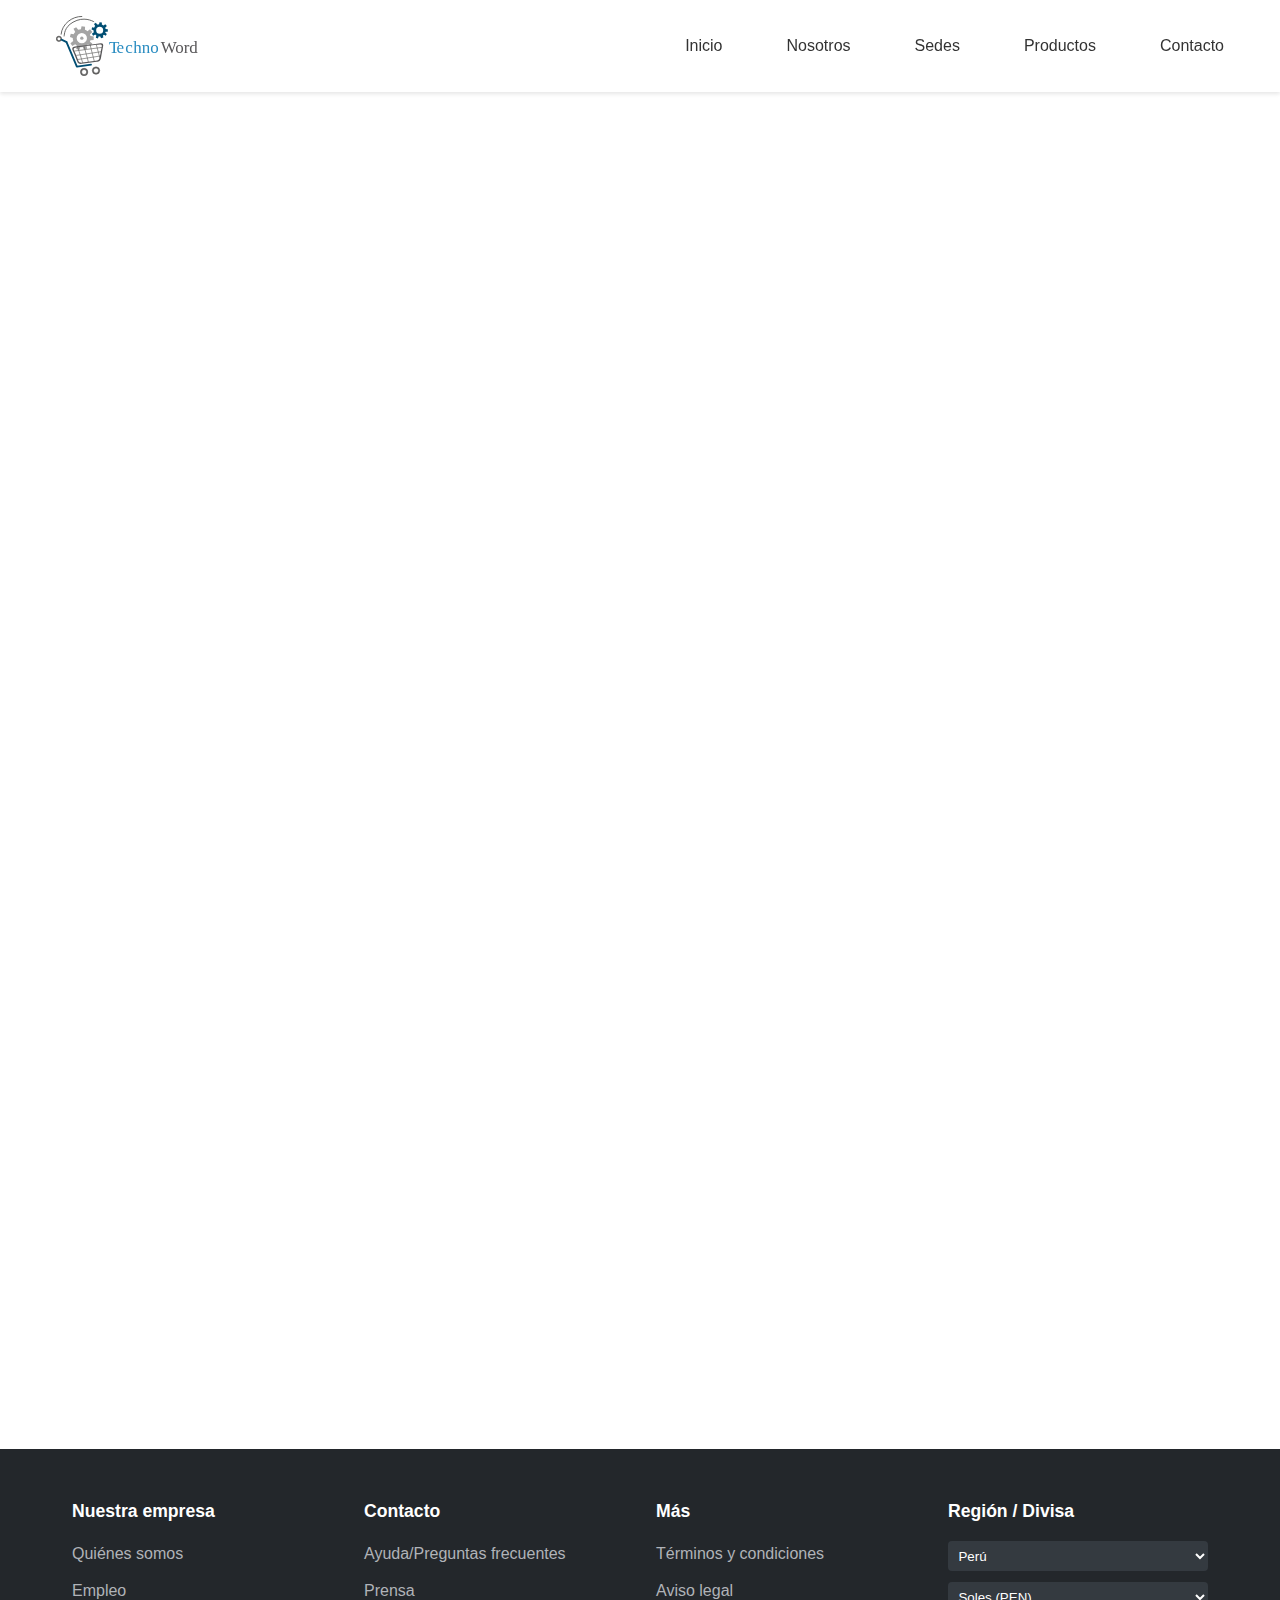
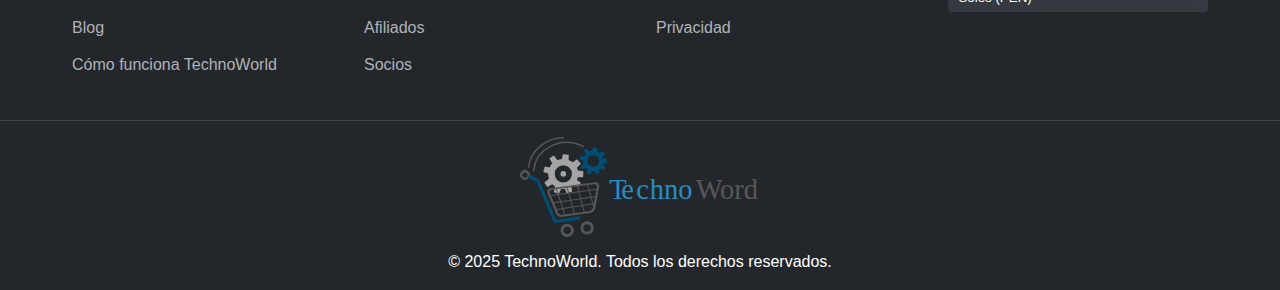
<file: index.html>
<!DOCTYPE html>
<html lang="es">
<head>
    <meta charset="UTF-8">
    <meta name="viewport" content="width=device-width, initial-scale=1.0">
    <title>TechnoWorld - Tu mejor opción en tecnología</title>
    <link rel="stylesheet" href="css/styles.css">
    <link rel="stylesheet" href="https://cdnjs.cloudflare.com/ajax/libs/font-awesome/6.0.0/css/all.min.css">
</head>
<body>
    <header class="header">
        <nav class="nav-container">
            <div class="logo">
                <img src="images/logo.svg" alt="TechnoWorld Logo">
            </div>
            <div class="nav-menu">
                <a href="index.html">Inicio</a>
                <a href="nosotros.html">Nosotros</a>
                <a href="sedes.html">Sedes</a>
                <a href="productos.html">Productos</a>
                <a href="contacto.html">Contacto</a>
            </div>
        </nav>
    </header>

    <main class="main-container">
        <section class="section">
            <div class="carousel anim-fadein">
                <img src="images/carousel1.jpg" alt="Productos tecnológicos">
            </div>
            
            <h1 class="section-title anim-fadein-delay">TechnoWorld – Tu mejor opción en tecnología y accesorios informáticos</h1>
            
            <p class="anim-fadein-delay2" style="text-align: center; max-width: 800px; margin: 0 auto;">
                En TechnoWorld nos especializamos en ofrecer los mejores productos informáticos del mercado, 
                brindando calidad, garantía y los precios más competitivos para empresas y hogares.
            </p>
        </section>

        <section class="section">
            <h2 class="section-title anim-fadein">Productos Destacados</h2>
            <div class="products-grid">
                <div class="product-card anim-zoomIn">
                    <div class="discount-badge">-20%</div>
                    <div class="product-img-hover">
                        <img src="images/laptop.jpg" alt="Laptop" class="img-normal">
                        <img src="images/laptop-hover.jpg" alt="Laptop Hover" class="img-hover">
                    </div>
                    <div class="product-info">
                        <h3 class="product-title">Laptop Pro X1</h3>
                        <p>Potente laptop para profesionales</p>
                        <p class="product-price"><span class="old-price">S/. 3,999.00</span> <span class="final-price">S/. 3,199.20</span></p>
                    </div>
                </div>
                <div class="product-card anim-zoomIn anim-delay-1">
                    <div class="product-img-hover">
                        <img src="images/mouse.jpg" alt="Mouse" class="img-normal">
                        <img src="images/mouse-hover.jpg" alt="Mouse Hover" class="img-hover">
                    </div>
                    <div class="product-info">
                        <h3 class="product-title">Mouse Gaming RGB</h3>
                        <p>Mouse gaming de alta precisión</p>
                        <p class="product-price"><span class="final-price">S/. 199.00</span></p>
                    </div>
                </div>
                <div class="product-card anim-zoomIn anim-delay-2">
                    <div class="discount-badge">-10%</div>
                    <div class="product-img-hover">
                        <img src="images/keyboard.jpg" alt="Teclado" class="img-normal">
                        <img src="images/keyboard-hover.jpg" alt="Teclado Hover" class="img-hover">
                    </div>
                    <div class="product-info">
                        <h3 class="product-title">Teclado Mecánico</h3>
                        <p>Teclado mecánico RGB</p>
                        <p class="product-price"><span class="old-price">S/. 299.00</span> <span class="final-price">S/. 269.10</span></p>
                    </div>
                </div>
            </div>
        </section>
    </main>

    <footer class="footer-tw">
        <div class="footer-container">
            <div class="footer-col">
                <h4>Nuestra empresa</h4>
                <ul>
                    <li><a href="nosotros.html">Quiénes somos</a></li>
                    <li><a href="#">Empleo</a></li>
                    <li><a href="#">Blog</a></li>
                    <li><a href="#">Cómo funciona TechnoWorld</a></li>
                </ul>
            </div>
            <div class="footer-col">
                <h4>Contacto</h4>
                <ul>
                    <li><a href="contacto.html">Ayuda/Preguntas frecuentes</a></li>
                    <li><a href="#">Prensa</a></li>
                    <li><a href="#">Afiliados</a></li>
                    <li><a href="#">Socios</a></li>
                </ul>
            </div>
            <div class="footer-col">
                <h4>Más</h4>
                <ul>
                    <li><a href="#">Términos y condiciones</a></li>
                    <li><a href="#">Aviso legal</a></li>
                    <li><a href="#">Privacidad</a></li>
                </ul>
            </div>
            <div class="footer-col region">
                <h4>Región / Divisa</h4>
                <select>
                    <option>Perú</option>
                    <option>Chile</option>
                    <option>Argentina</option>
                </select>
                <select>
                    <option>Soles (PEN)</option>
                    <option>Dólar (USD)</option>
                    <option>Euro (EUR)</option>
                </select>
            </div>
        </div>
        <div class="footer-bottom">
            <div class="footer-social">
                <a href="#"><img src="images/logo.svg" alt="TechnoWorld" style="height:100px;vertical-align:middle;"></a>
            </div>
            <p>© 2025 TechnoWorld. Todos los derechos reservados.</p>
        </div>
    </footer>
</body>
</html>
</file>
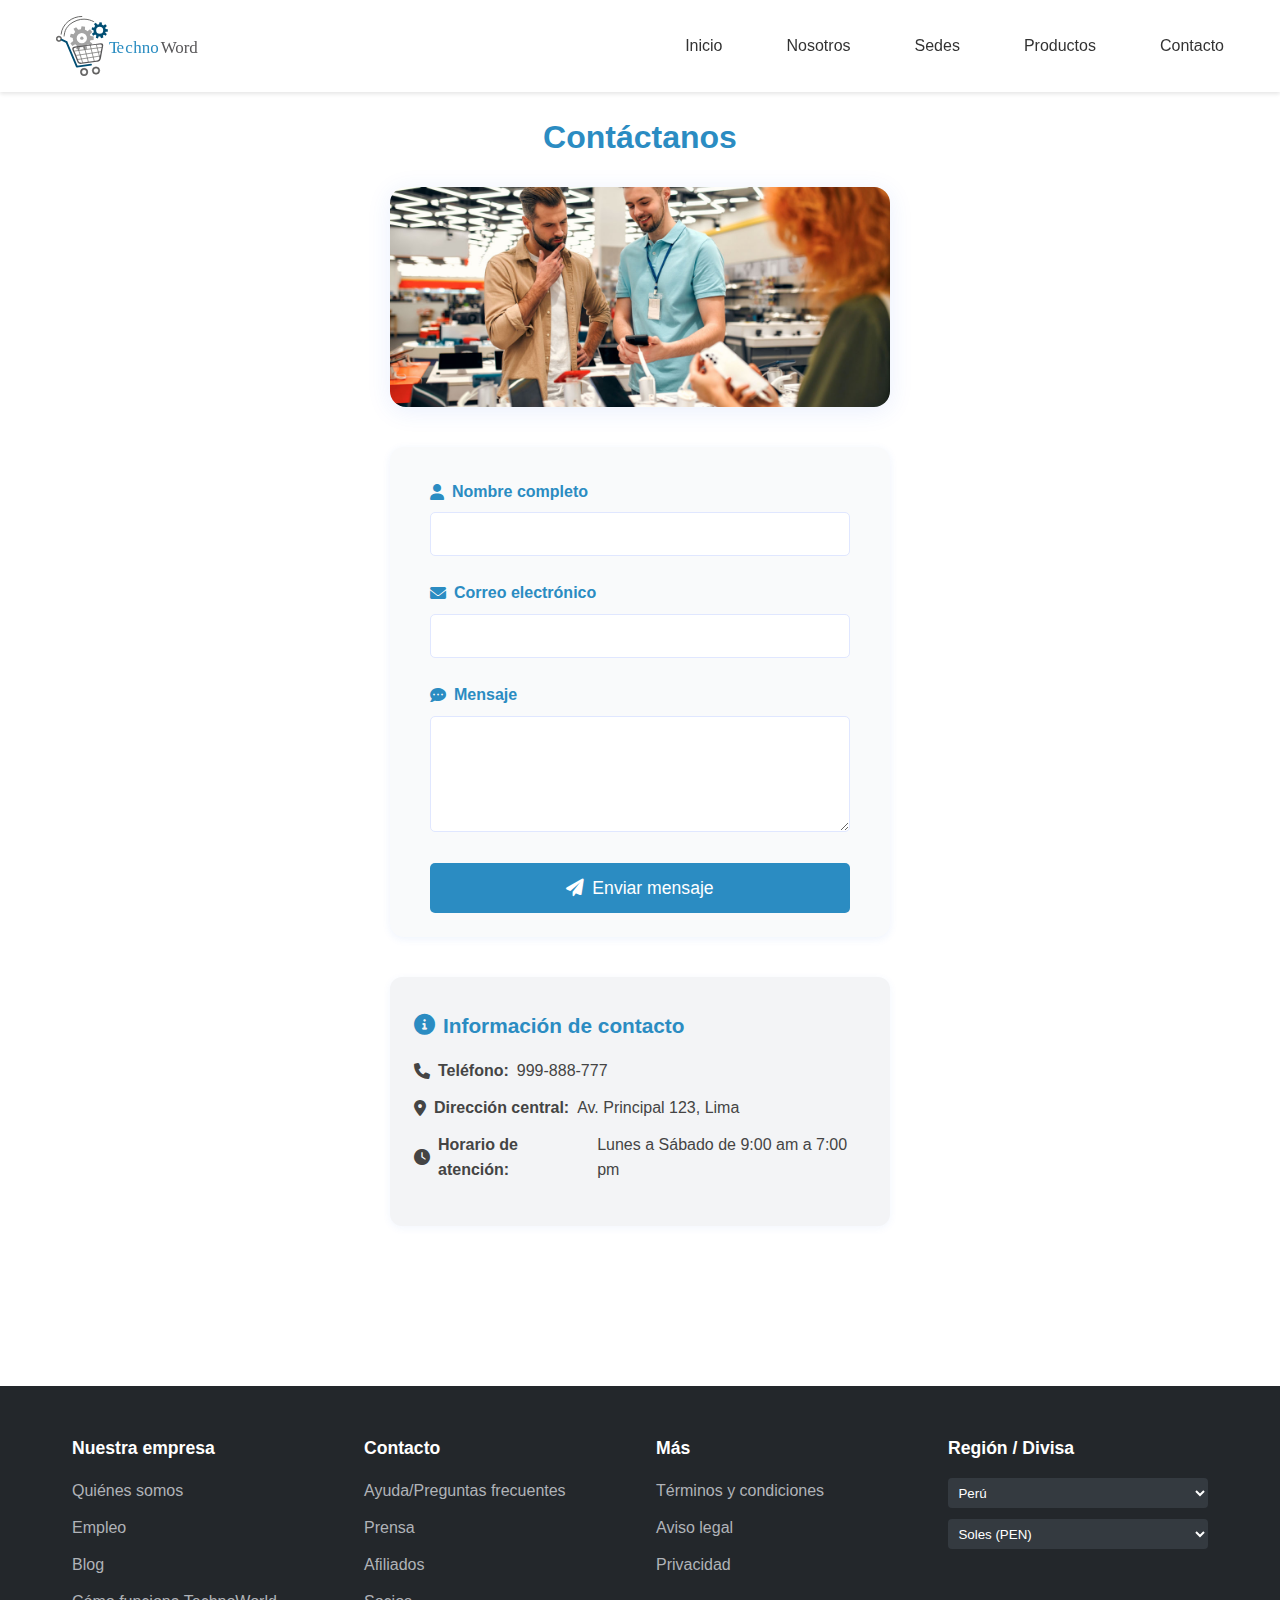
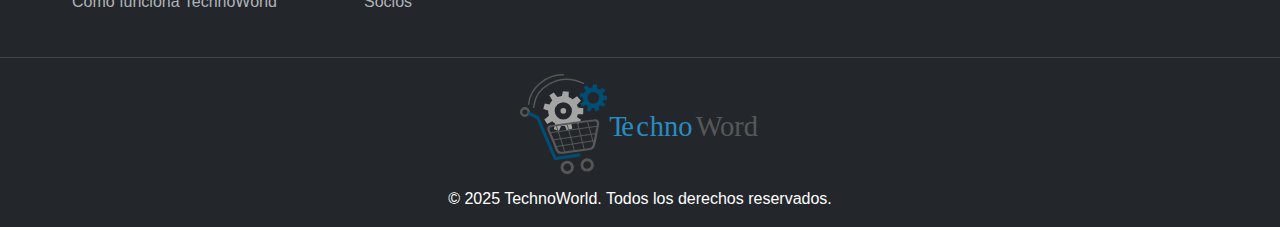
<file: contacto.html>
<!DOCTYPE html>
<html lang="es">
<head>
    <meta charset="UTF-8">
    <meta name="viewport" content="width=device-width, initial-scale=1.0">
    <title>Contacto - TechnoWorld</title>
    <link rel="stylesheet" href="css/styles.css">
    <link rel="stylesheet" href="https://cdnjs.cloudflare.com/ajax/libs/font-awesome/6.0.0/css/all.min.css">
</head>
<body>
    <header class="header">
        <nav class="nav-container">
            <div class="logo">
                <img src="images/logo.svg" alt="TechnoWorld Logo">
            </div>
            <div class="nav-menu">
                <a href="index.html">Inicio</a>
                <a href="nosotros.html">Nosotros</a>
                <a href="sedes.html">Sedes</a>
                <a href="productos.html">Productos</a>
                <a href="contacto.html">Contacto</a>
            </div>
        </nav>
    </header>

    <main class="main-container">
        <section class="section">
            <h1 class="section-title">Contáctanos</h1>
            <div class="contact-img-wrap">
                <img src="images/contact.jpg" alt="Atención al cliente">
            </div>
            <div class="contact-form mejorada">
                <form action="#" method="POST">
                    <div class="form-group">
                        <label for="nombre"><i class="fas fa-user"></i> Nombre completo</label>
                        <input type="text" id="nombre" name="nombre" required>
                    </div>
                    <div class="form-group">
                        <label for="email"><i class="fas fa-envelope"></i> Correo electrónico</label>
                        <input type="email" id="email" name="email" required>
                    </div>
                    <div class="form-group">
                        <label for="mensaje"><i class="fas fa-comment-dots"></i> Mensaje</label>
                        <textarea id="mensaje" name="mensaje" rows="5" required></textarea>
                    </div>
                    <button type="submit" class="btn"><i class="fas fa-paper-plane"></i> Enviar mensaje</button>
                </form>
            </div>
            <div class="contact-info-box">
                <h2><i class="fas fa-info-circle"></i> Información de contacto</h2>
                <p><i class="fas fa-phone"></i> <strong>Teléfono:</strong> 999-888-777</p>
                <p><i class="fas fa-map-marker-alt"></i> <strong>Dirección central:</strong> Av. Principal 123, Lima</p>
                <p><i class="fas fa-clock"></i> <strong>Horario de atención:</strong> Lunes a Sábado de 9:00 am a 7:00 pm</p>
            </div>
        </section>
    </main>

    <footer class="footer-tw">
        <div class="footer-container">
            <div class="footer-col">
                <h4>Nuestra empresa</h4>
                <ul>
                    <li><a href="nosotros.html">Quiénes somos</a></li>
                    <li><a href="#">Empleo</a></li>
                    <li><a href="#">Blog</a></li>
                    <li><a href="#">Cómo funciona TechnoWorld</a></li>
                </ul>
            </div>
            <div class="footer-col">
                <h4>Contacto</h4>
                <ul>
                    <li><a href="contacto.html">Ayuda/Preguntas frecuentes</a></li>
                    <li><a href="#">Prensa</a></li>
                    <li><a href="#">Afiliados</a></li>
                    <li><a href="#">Socios</a></li>
                </ul>
            </div>
            <div class="footer-col">
                <h4>Más</h4>
                <ul>
                    <li><a href="#">Términos y condiciones</a></li>
                    <li><a href="#">Aviso legal</a></li>
                    <li><a href="#">Privacidad</a></li>
                </ul>
            </div>
            <div class="footer-col region">
                <h4>Región / Divisa</h4>
                <select>
                    <option>Perú</option>
                    <option>Chile</option>
                    <option>Argentina</option>
                </select>
                <select>
                    <option>Soles (PEN)</option>
                    <option>Dólar (USD)</option>
                    <option>Euro (EUR)</option>
                </select>
            </div>
        </div>
        <div class="footer-bottom">
            <div class="footer-social">
                <a href="#"><img src="images/logo.svg" alt="TechnoWorld" style="height:100px;vertical-align:middle;"></a>
            </div>
            <p>© 2025 TechnoWorld. Todos los derechos reservados.</p>
        </div>
    </footer>
</body>
</html>
</file>
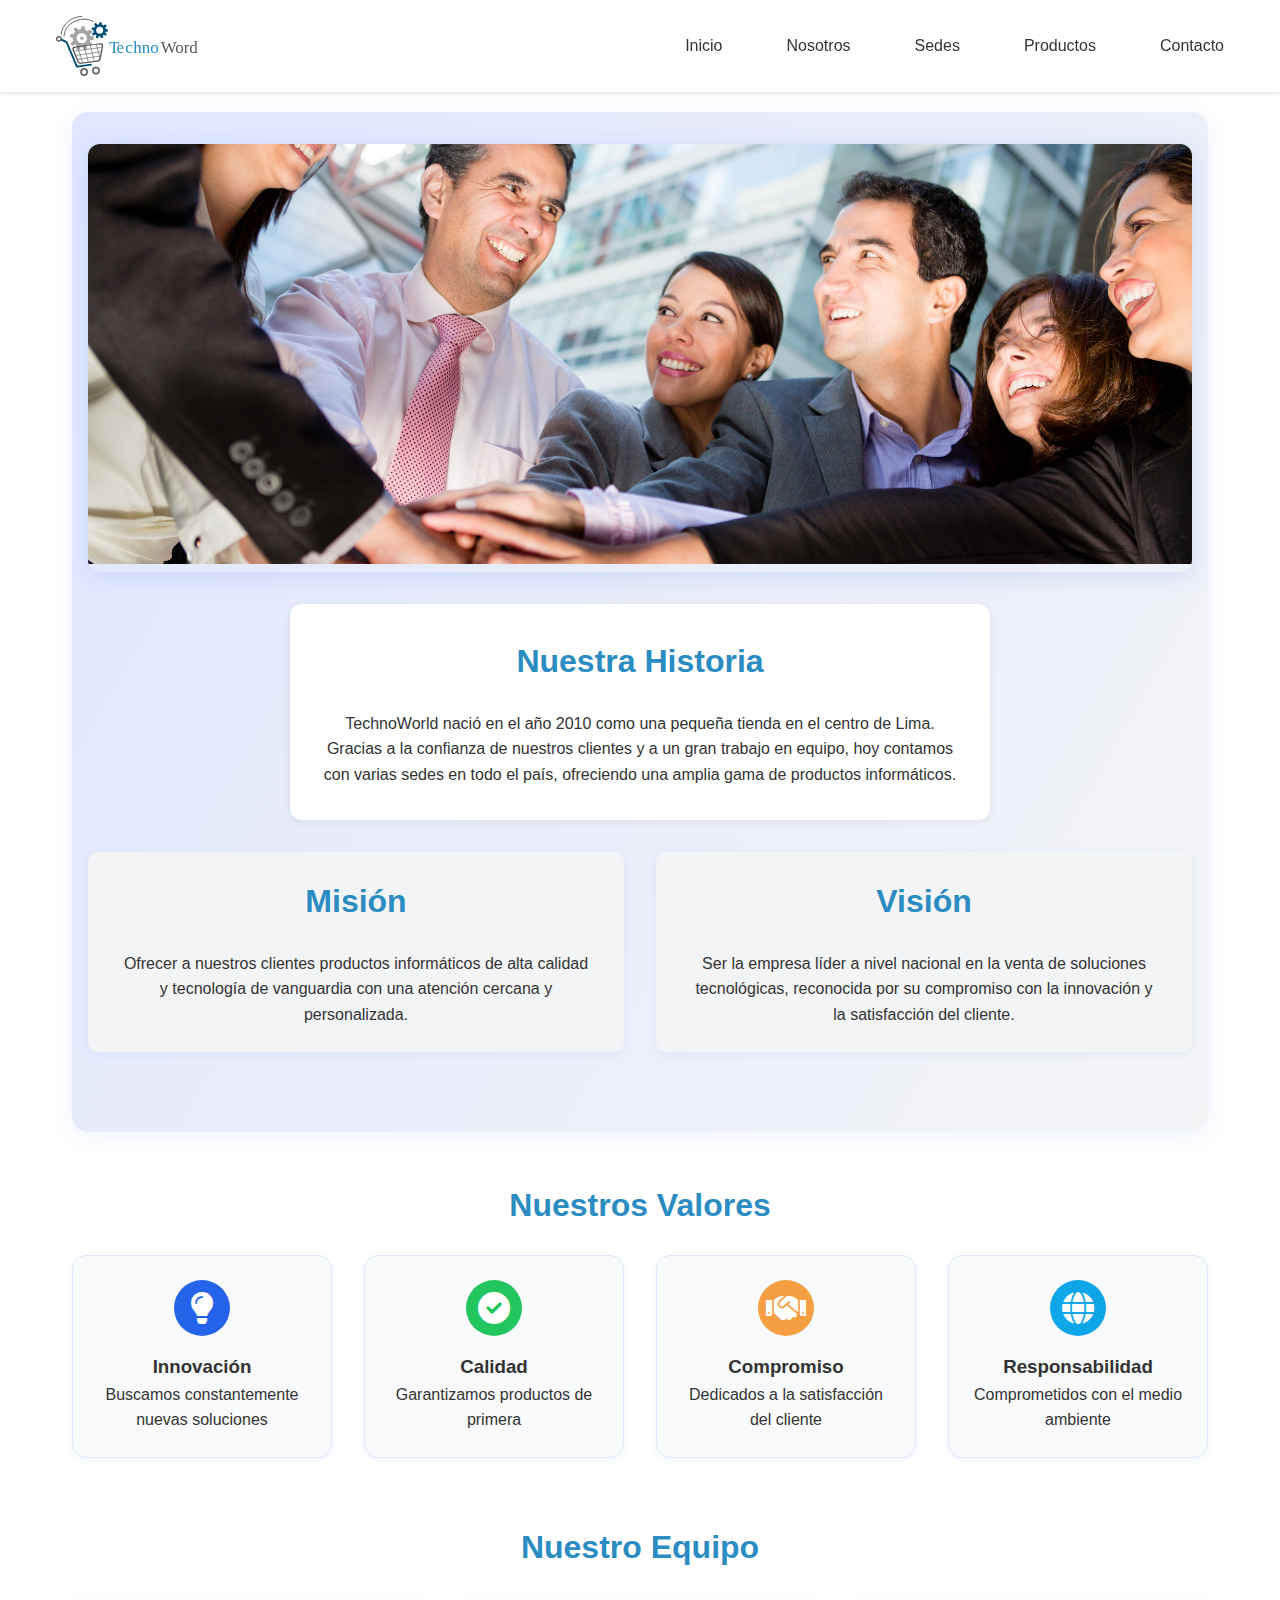
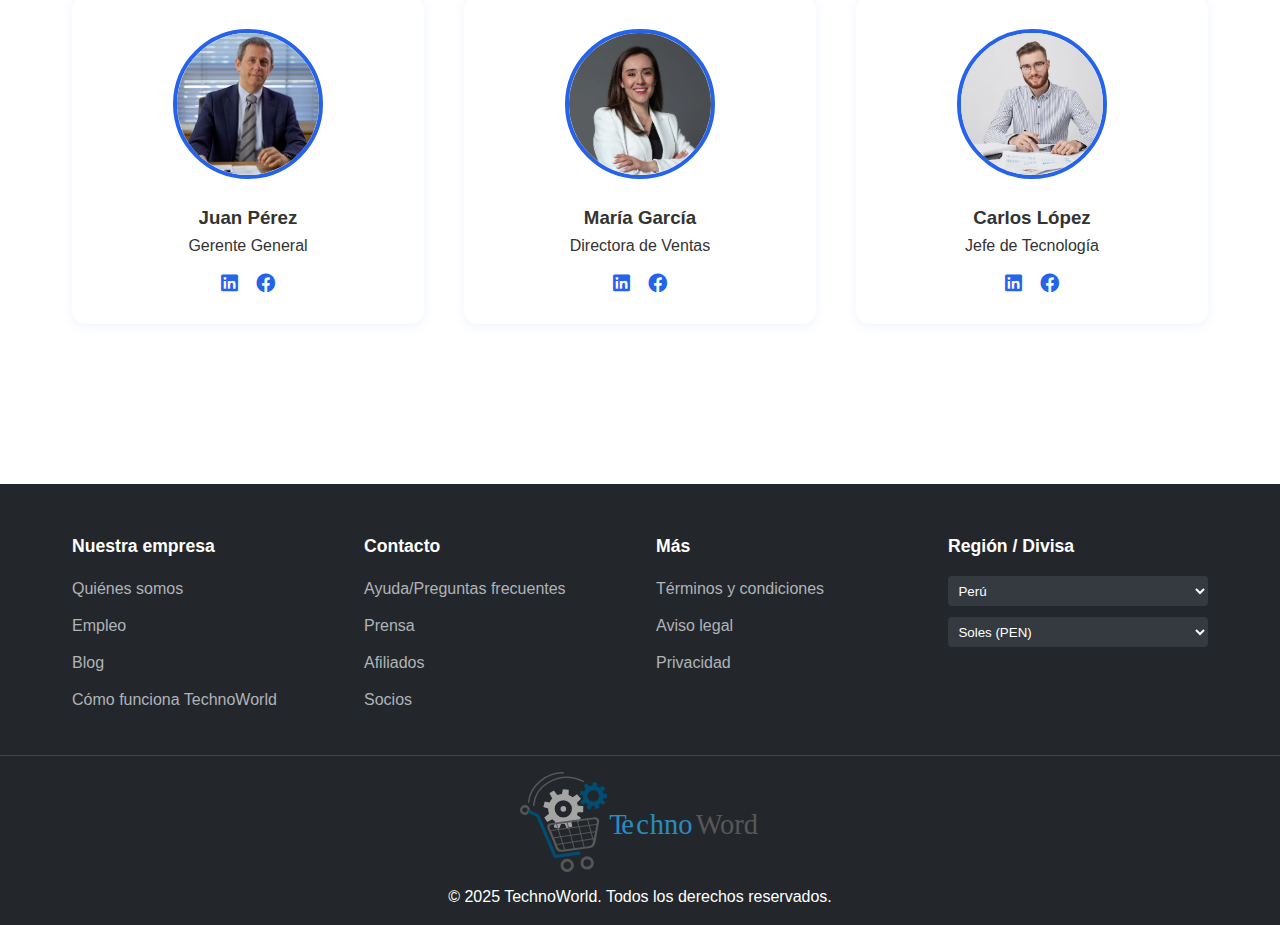
<file: nosotros.html>
<!DOCTYPE html>
<html lang="es">
<head>
    <meta charset="UTF-8">
    <meta name="viewport" content="width=device-width, initial-scale=1.0">
    <title>Nosotros - TechnoWorld</title>
    <link rel="stylesheet" href="css/styles.css">
    <link rel="stylesheet" href="https://cdnjs.cloudflare.com/ajax/libs/font-awesome/6.0.0/css/all.min.css">
</head>
<body>
    <header class="header">
        <nav class="nav-container">
            <div class="logo">
                <img src="images/logo.svg" alt="TechnoWorld Logo">
            </div>
            <div class="nav-menu">
                <a href="index.html">Inicio</a>
                <a href="nosotros.html">Nosotros</a>
                <a href="sedes.html">Sedes</a>
                <a href="productos.html">Productos</a>
                <a href="contacto.html">Contacto</a>
            </div>
        </nav>
    </header>

    <main class="main-container">
        <section class="section section-carrusel">
            <div class="carousel carousel-shadow">
                <img src="images/team.jpg" alt="Equipo TechnoWorld">
            </div>
            <div class="historia-box">
                <h2 class="section-title">Nuestra Historia</h2>
                <p>
                    TechnoWorld nació en el año 2010 como una pequeña tienda en el centro de Lima. 
                    Gracias a la confianza de nuestros clientes y a un gran trabajo en equipo, 
                    hoy contamos con varias sedes en todo el país, ofreciendo una amplia gama de productos informáticos.
                </p>
            </div>
            <div class="mision-vision-grid">
                <div class="mision-vision-card">
                    <h2 class="section-title">Misión</h2>
                    <p>
                        Ofrecer a nuestros clientes productos informáticos de alta calidad y tecnología de vanguardia 
                        con una atención cercana y personalizada.
                    </p>
                </div>
                <div class="mision-vision-card">
                    <h2 class="section-title">Visión</h2>
                    <p>
                        Ser la empresa líder a nivel nacional en la venta de soluciones tecnológicas, 
                        reconocida por su compromiso con la innovación y la satisfacción del cliente.
                    </p>
                </div>
            </div>
        </section>

        <section class="section">
            <h2 class="section-title">Nuestros Valores</h2>
            <div class="valores-grid">
                <div class="valor-card mejorado">
                    <div class="valor-icon icon-bg1"><i class="fas fa-lightbulb"></i></div>
                    <img class="valor-img" src="images/innovacion.jpg" alt="Innovación">
                    <h3>Innovación</h3>
                    <p>Buscamos constantemente nuevas soluciones</p>
                </div>
                <div class="valor-card mejorado">
                    <div class="valor-icon icon-bg2"><i class="fas fa-check-circle"></i></div>
                    <img class="valor-img" src="images/calidad.jpg" alt="Calidad">
                    <h3>Calidad</h3>
                    <p>Garantizamos productos de primera</p>
                </div>
                <div class="valor-card mejorado">
                    <div class="valor-icon icon-bg3"><i class="fas fa-handshake"></i></div>
                    <img class="valor-img" src="images/compromiso.jpg" alt="Compromiso">
                    <h3>Compromiso</h3>
                    <p>Dedicados a la satisfacción del cliente</p>
                </div>
                <div class="valor-card mejorado">
                    <div class="valor-icon icon-bg4"><i class="fas fa-globe"></i></div>
                    <img class="valor-img" src="images/responsabilidad.jpg" alt="Responsabilidad">
                    <h3>Responsabilidad</h3>
                    <p>Comprometidos con el medio ambiente</p>
                </div>
            </div>
        </section>

        <section class="section">
            <h2 class="section-title">Nuestro Equipo</h2>
            <div class="team-grid mejorado">
                <div class="team-member team-card">
                    <img src="images/team1.jpg" alt="Juan Pérez">
                    <h3>Juan Pérez</h3>
                    <p>Gerente General</p>
                    <div class="team-social">
                        <a href="#"><i class="fab fa-linkedin"></i></a>
                        <a href="#"><i class="fab fa-facebook"></i></a>
                    </div>
                </div>
                <div class="team-member team-card">
                    <img src="images/team2.jpg" alt="María García">
                    <h3>María García</h3>
                    <p>Directora de Ventas</p>
                    <div class="team-social">
                        <a href="#"><i class="fab fa-linkedin"></i></a>
                        <a href="#"><i class="fab fa-facebook"></i></a>
                    </div>
                </div>
                <div class="team-member team-card">
                    <img src="images/team3.jpg" alt="Carlos López">
                    <h3>Carlos López</h3>
                    <p>Jefe de Tecnología</p>
                    <div class="team-social">
                        <a href="#"><i class="fab fa-linkedin"></i></a>
                        <a href="#"><i class="fab fa-facebook"></i></a>
                    </div>
                </div>
            </div>
        </section>
    </main>

    <footer class="footer-tw">
        <div class="footer-container">
            <div class="footer-col">
                <h4>Nuestra empresa</h4>
                <ul>
                    <li><a href="nosotros.html">Quiénes somos</a></li>
                    <li><a href="#">Empleo</a></li>
                    <li><a href="#">Blog</a></li>
                    <li><a href="#">Cómo funciona TechnoWorld</a></li>
                </ul>
            </div>
            <div class="footer-col">
                <h4>Contacto</h4>
                <ul>
                    <li><a href="contacto.html">Ayuda/Preguntas frecuentes</a></li>
                    <li><a href="#">Prensa</a></li>
                    <li><a href="#">Afiliados</a></li>
                    <li><a href="#">Socios</a></li>
                </ul>
            </div>
            <div class="footer-col">
                <h4>Más</h4>
                <ul>
                    <li><a href="#">Términos y condiciones</a></li>
                    <li><a href="#">Aviso legal</a></li>
                    <li><a href="#">Privacidad</a></li>
                </ul>
            </div>
            <div class="footer-col region">
                <h4>Región / Divisa</h4>
                <select>
                    <option>Perú</option>
                    <option>Chile</option>
                    <option>Argentina</option>
                </select>
                <select>
                    <option>Soles (PEN)</option>
                    <option>Dólar (USD)</option>
                    <option>Euro (EUR)</option>
                </select>
            </div>
        </div>
        <div class="footer-bottom">
            <div class="footer-social">
                <a href="#"><img src="images/logo.svg" alt="TechnoWorld" style="height:100px;vertical-align:middle;"></a>
            </div>
            <p>© 2025 TechnoWorld. Todos los derechos reservados.</p>
        </div>
    </footer>
</body>
</html>
</file>
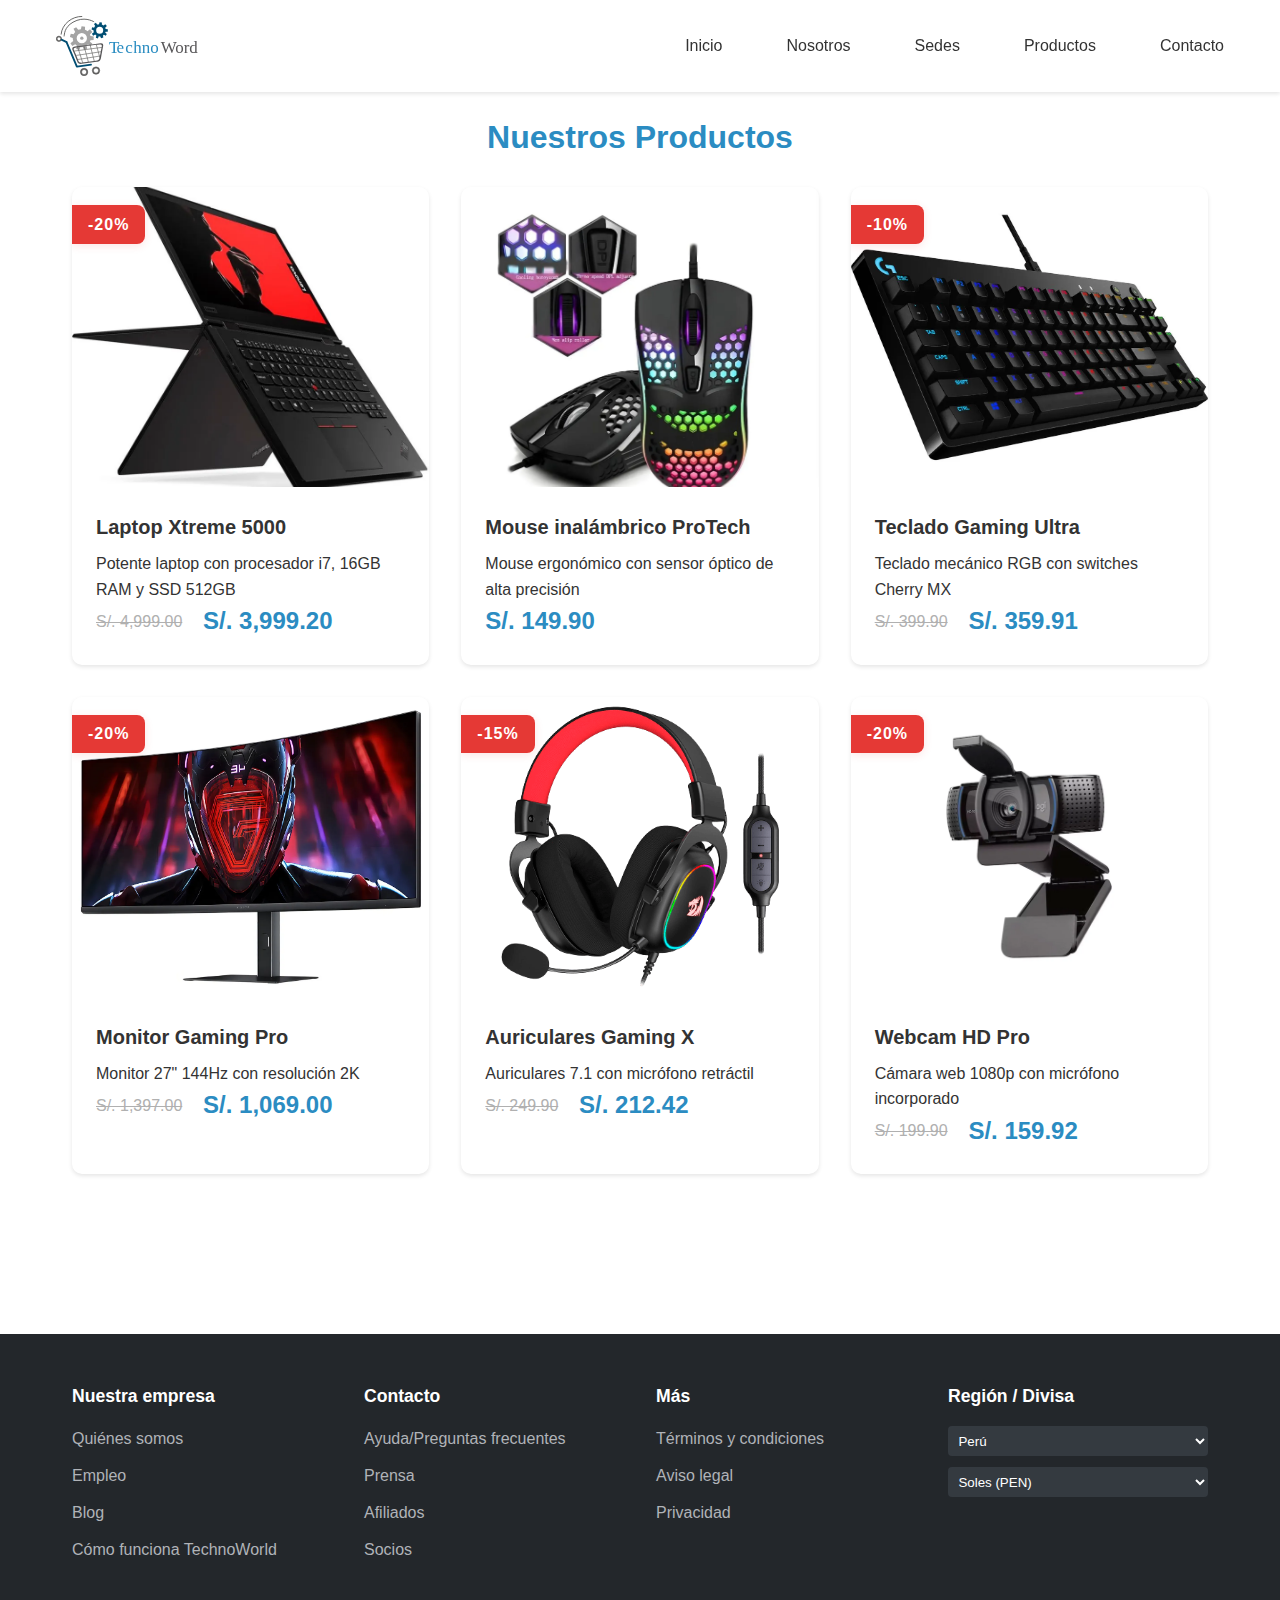
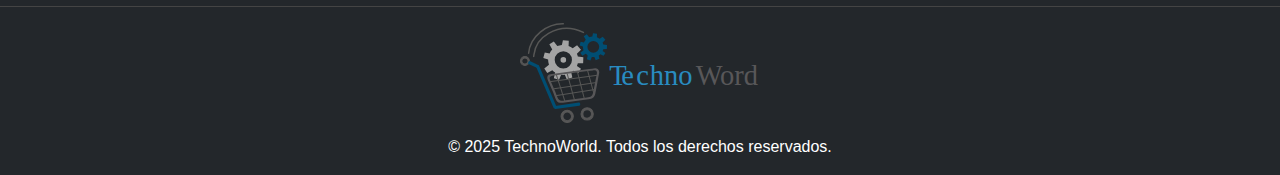
<file: productos.html>
<!DOCTYPE html>
<html lang="es">
<head>
    <meta charset="UTF-8">
    <meta name="viewport" content="width=device-width, initial-scale=1.0">
    <title>Productos - TechnoWorld</title>
    <link rel="stylesheet" href="css/styles.css">
    <link rel="stylesheet" href="https://cdnjs.cloudflare.com/ajax/libs/font-awesome/6.0.0/css/all.min.css">
</head>
<body>
    <header class="header">
        <nav class="nav-container">
            <div class="logo">
                <img src="images/logo.svg" alt="TechnoWorld Logo">
            </div>
            <div class="nav-menu">
                <a href="index.html">Inicio</a>
                <a href="nosotros.html">Nosotros</a>
                <a href="sedes.html">Sedes</a>
                <a href="productos.html">Productos</a>
                <a href="contacto.html">Contacto</a>
            </div>
        </nav>
    </header>

    <main class="main-container">
        <section class="section">
            <h1 class="section-title">Nuestros Productos</h1>
            
            <div class="products-grid">
                <div class="product-card">
                    <div class="product-img-hover">
                        <div class="discount-badge">-20%</div>
                        <img src="images/laptop.jpg" alt="Laptop Xtreme 5000" class="img-normal">
                        <img src="images/laptop-hover.jpg" alt="Laptop Hover" class="img-hover">
                    </div>
                    <div class="product-info">
                        <h3 class="product-title">Laptop Xtreme 5000</h3>
                        <p>Potente laptop con procesador i7, 16GB RAM y SSD 512GB</p>
                        <p class="product-price"><span class="old-price">S/. 4,999.00</span> <span class="final-price">S/. 3,999.20</span></p>
                    </div>
                </div>

                <div class="product-card">
                    <div class="product-img-hover">
                        <img src="images/mouse.jpg" alt="Mouse inalámbrico ProTech" class="img-normal">
                        <img src="images/mouse-hover.jpg" alt="Mouse Hover" class="img-hover">
                    </div>
                    <div class="product-info">
                        <h3 class="product-title">Mouse inalámbrico ProTech</h3>
                        <p>Mouse ergonómico con sensor óptico de alta precisión</p>
                        <p class="product-price"><span class="final-price">S/. 149.90</span></p>
                    </div>
                </div>

                <div class="product-card">
                    <div class="product-img-hover">
                        <div class="discount-badge">-10%</div>
                        <img src="images/keyboard.jpg" alt="Teclado Gaming Ultra" class="img-normal">
                        <img src="images/keyboard-hover.jpg" alt="Teclado Hover" class="img-hover">
                    </div>
                    <div class="product-info">
                        <h3 class="product-title">Teclado Gaming Ultra</h3>
                        <p>Teclado mecánico RGB con switches Cherry MX</p>
                        <p class="product-price"><span class="old-price">S/. 399.90</span> <span class="final-price">S/. 359.91</span></p>
                    </div>
                </div>

                <div class="product-card">
                    <div class="product-img-hover">
                        <div class="discount-badge">-20%</div>
                        <img src="images/monitor.jpg" alt="Monitor Gaming Pro" class="img-normal">
                        <img src="images/monitor-hover.jpg" alt="Monitor Hover" class="img-hover">
                    </div>
                    <div class="product-info">
                        <h3 class="product-title">Monitor Gaming Pro</h3>
                        <p>Monitor 27" 144Hz con resolución 2K</p>
                        <p class="product-price"><span class="old-price">S/. 1,397.00</span> <span class="final-price">S/. 1,069.00</span></p>
                    </div>
                </div>

                <div class="product-card">
                    <div class="product-img-hover">
                        <div class="discount-badge">-15%</div>
                        <img src="images/headset.jpg" alt="Auriculares Gaming X" class="img-normal">
                        <img src="images/headset-hover.jpg" alt="Headset Hover" class="img-hover">
                    </div>
                    <div class="product-info">
                        <h3 class="product-title">Auriculares Gaming X</h3>
                        <p>Auriculares 7.1 con micrófono retráctil</p>
                        <p class="product-price"><span class="old-price">S/. 249.90</span> <span class="final-price">S/. 212.42</span></p>
                    </div>
                </div>

                <div class="product-card">
                    <div class="product-img-hover">
                        <div class="discount-badge">-20%</div>
                        <img src="images/webcam.jpg" alt="Webcam HD Pro" class="img-normal">
                        <img src="images/webcam-hover.jpg" alt="Webcam Hover" class="img-hover">
                    </div>
                    <div class="product-info">
                        <h3 class="product-title">Webcam HD Pro</h3>
                        <p>Cámara web 1080p con micrófono incorporado</p>
                        <p class="product-price"><span class="old-price">S/. 199.90</span> <span class="final-price">S/. 159.92</span></p>
                    </div>
                </div>
            </div>
        </section>
    </main>

    <footer class="footer-tw">
        <div class="footer-container">
            <div class="footer-col">
                <h4>Nuestra empresa</h4>
                <ul>
                    <li><a href="nosotros.html">Quiénes somos</a></li>
                    <li><a href="#">Empleo</a></li>
                    <li><a href="#">Blog</a></li>
                    <li><a href="#">Cómo funciona TechnoWorld</a></li>
                </ul>
            </div>
            <div class="footer-col">
                <h4>Contacto</h4>
                <ul>
                    <li><a href="contacto.html">Ayuda/Preguntas frecuentes</a></li>
                    <li><a href="#">Prensa</a></li>
                    <li><a href="#">Afiliados</a></li>
                    <li><a href="#">Socios</a></li>
                </ul>
            </div>
            <div class="footer-col">
                <h4>Más</h4>
                <ul>
                    <li><a href="#">Términos y condiciones</a></li>
                    <li><a href="#">Aviso legal</a></li>
                    <li><a href="#">Privacidad</a></li>
                </ul>
            </div>
            <div class="footer-col region">
                <h4>Región / Divisa</h4>
                <select>
                    <option>Perú</option>
                    <option>Chile</option>
                    <option>Argentina</option>
                </select>
                <select>
                    <option>Soles (PEN)</option>
                    <option>Dólar (USD)</option>
                    <option>Euro (EUR)</option>
                </select>
            </div>
        </div>
        <div class="footer-bottom">
            <div class="footer-social">
                <a href="#"><img src="images/logo.svg" alt="TechnoWorld" style="height:100px;vertical-align:middle;"></a>
            </div>
            <p>© 2025 TechnoWorld. Todos los derechos reservados.</p>
        </div>
    </footer>
</body>
</html>
</file>
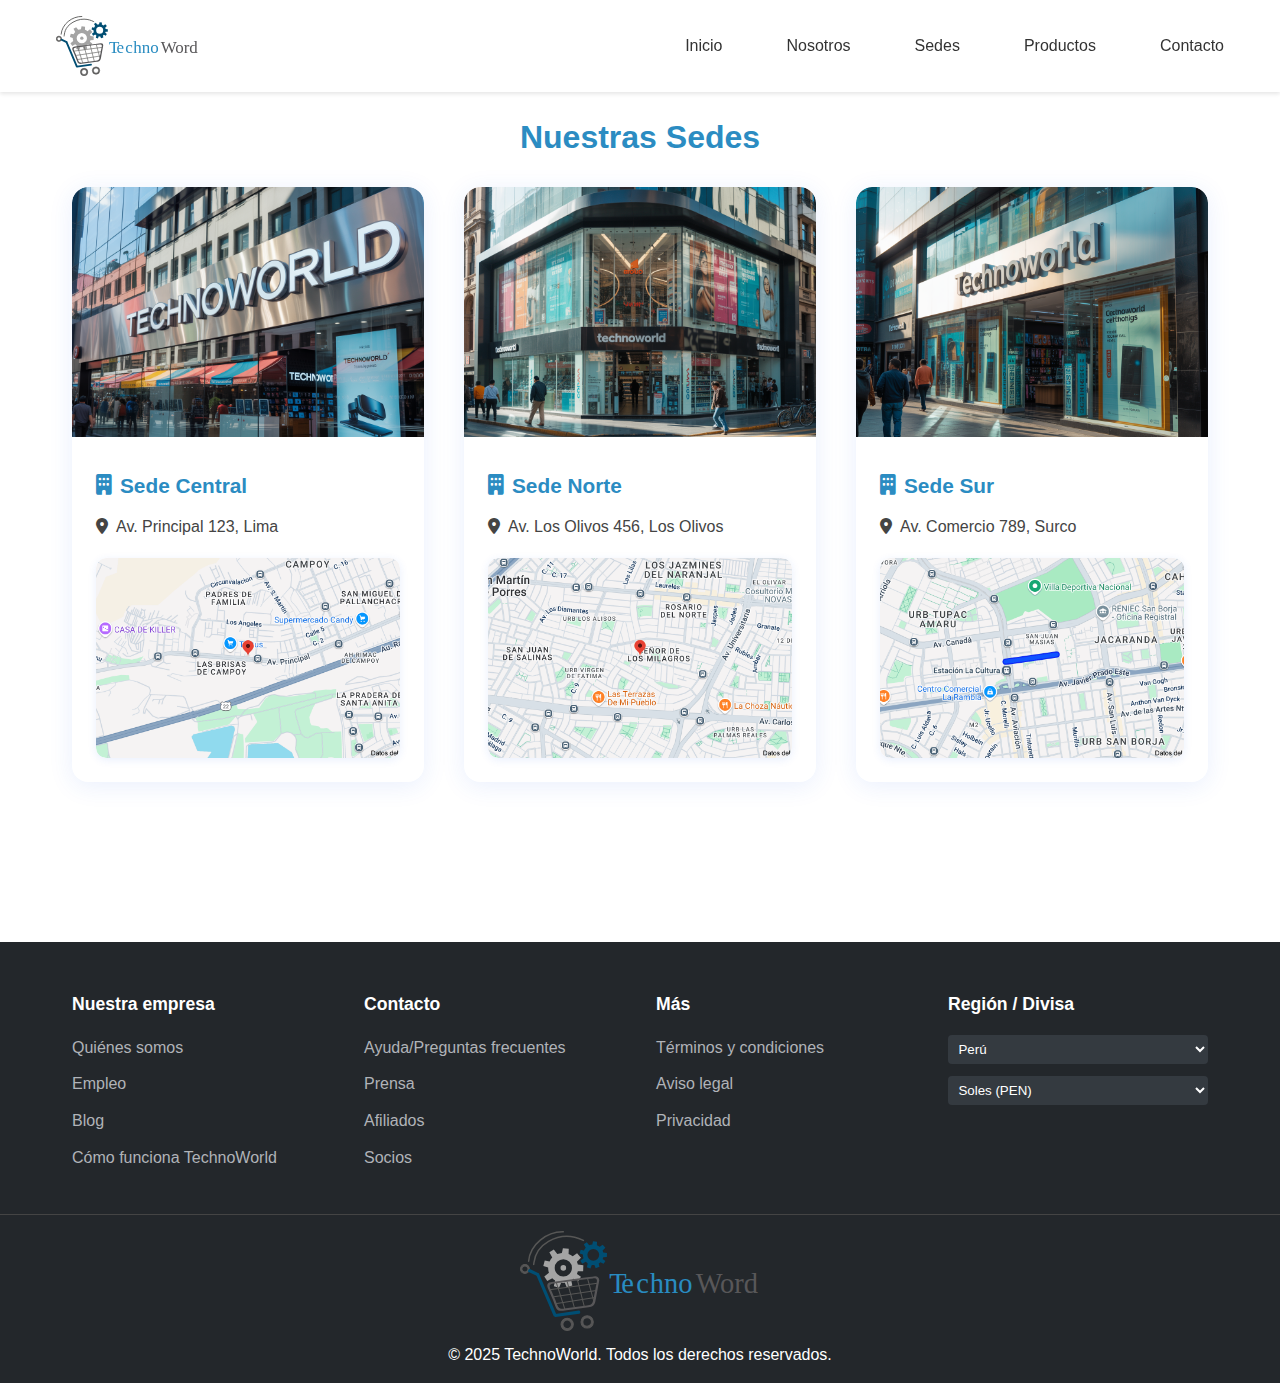
<file: sedes.html>
<!DOCTYPE html>
<html lang="es">
<head>
    <meta charset="UTF-8">
    <meta name="viewport" content="width=device-width, initial-scale=1.0">
    <title>Sedes - TechnoWorld</title>
    <link rel="stylesheet" href="css/styles.css">
    <link rel="stylesheet" href="https://cdnjs.cloudflare.com/ajax/libs/font-awesome/6.0.0/css/all.min.css">
</head>
<body>
    <header class="header">
        <nav class="nav-container">
            <div class="logo">
                <img src="images/logo.svg" alt="TechnoWorld Logo">
            </div>
            <div class="nav-menu">
                <a href="index.html">Inicio</a>
                <a href="nosotros.html">Nosotros</a>
                <a href="sedes.html">Sedes</a>
                <a href="productos.html">Productos</a>
                <a href="contacto.html">Contacto</a>
            </div>
        </nav>
    </header>

    <main class="main-container">
        <section class="section">
            <h1 class="section-title">Nuestras Sedes</h1>
            <div class="sedes-grid mejorada">
                <div class="sede-card mejorada">
                    <div class="sede-img-wrap">
                        <img src="images/sede1.jpg" alt="Sede Central">
                    </div>
                    <div class="sede-info">
                        <h3><i class="fas fa-building"></i> Sede Central</h3>
                        <p><i class="fas fa-map-marker-alt"></i> Av. Principal 123, Lima</p>
                        <div class="sede-mapa-wrap">
                            <a href="https://www.google.com/maps?q=Av.+Principal+123,+Lima" target="_blank" rel="noopener">
                                <img src="images/map1.jpg" alt="Mapa Sede Central">
                            </a>
                        </div>
                    </div>
                </div>
                <div class="sede-card mejorada">
                    <div class="sede-img-wrap">
                        <img src="images/sede2.jpg" alt="Sede Norte">
                    </div>
                    <div class="sede-info">
                        <h3><i class="fas fa-building"></i> Sede Norte</h3>
                        <p><i class="fas fa-map-marker-alt"></i> Av. Los Olivos 456, Los Olivos</p>
                        <div class="sede-mapa-wrap">
                            <a href="https://www.google.com/maps?q=Av.+Los+Olivos+456,+Los+Olivos" target="_blank" rel="noopener">
                                <img src="images/map2.jpg" alt="Mapa Sede Norte">
                            </a>
                        </div>
                    </div>
                </div>
                <div class="sede-card mejorada">
                    <div class="sede-img-wrap">
                        <img src="images/sede3.jpg" alt="Sede Sur">
                    </div>
                    <div class="sede-info">
                        <h3><i class="fas fa-building"></i> Sede Sur</h3>
                        <p><i class="fas fa-map-marker-alt"></i> Av. Comercio 789, Surco</p>
                        <div class="sede-mapa-wrap">
                            <a href="https://www.google.com/maps?q=Av.+Comercio+789,+Surco" target="_blank" rel="noopener">
                                <img src="images/map3.jpg" alt="Mapa Sede Sur">
                            </a>
                        </div>
                    </div>
                </div>
            </div>
        </section>
    </main>

    <footer class="footer-tw">
        <div class="footer-container">
            <div class="footer-col">
                <h4>Nuestra empresa</h4>
                <ul>
                    <li><a href="nosotros.html">Quiénes somos</a></li>
                    <li><a href="#">Empleo</a></li>
                    <li><a href="#">Blog</a></li>
                    <li><a href="#">Cómo funciona TechnoWorld</a></li>
                </ul>
            </div>
            <div class="footer-col">
                <h4>Contacto</h4>
                <ul>
                    <li><a href="contacto.html">Ayuda/Preguntas frecuentes</a></li>
                    <li><a href="#">Prensa</a></li>
                    <li><a href="#">Afiliados</a></li>
                    <li><a href="#">Socios</a></li>
                </ul>
            </div>
            <div class="footer-col">
                <h4>Más</h4>
                <ul>
                    <li><a href="#">Términos y condiciones</a></li>
                    <li><a href="#">Aviso legal</a></li>
                    <li><a href="#">Privacidad</a></li>
                </ul>
            </div>
            <div class="footer-col region">
                <h4>Región / Divisa</h4>
                <select>
                    <option>Perú</option>
                    <option>Chile</option>
                    <option>Argentina</option>
                </select>
                <select>
                    <option>Soles (PEN)</option>
                    <option>Dólar (USD)</option>
                    <option>Euro (EUR)</option>
                </select>
            </div>
        </div>
        <div class="footer-bottom">
            <div class="footer-social">
                <a href="#"><img src="images/logo.svg" alt="TechnoWorld" style="height:100px;vertical-align:middle;"></a>
            </div>
            <p>© 2025 TechnoWorld. Todos los derechos reservados.</p>
        </div>
    </footer>
</body>
</html>
</file>
<file: css/styles.css>
/* Estilos generales */
:root {
    --primary-color: #2b8cc2;
    --secondary-color: #1e40af;
    --text-color: #333;
    --light-bg: #f3f4f6;
}

* {
    margin: 0;
    padding: 0;
    box-sizing: border-box;
    font-family: 'Segoe UI', Arial, sans-serif;
}

body {
    line-height: 1.6;
    color: var(--text-color);
}

/* Header y navegación */
.header {
    background-color: white;
    box-shadow: 0 2px 4px rgba(0,0,0,0.1);
    position: fixed;
    width: 100%;
    top: 0;
    z-index: 1000;
}

.nav-container {
    max-width: 1200px;
    margin: 0 auto;
    padding: 1rem;
    display: flex;
    justify-content: space-between;
    align-items: center;
}

.logo {
    display: flex;
    align-items: center;
    font-size: 1.5rem;
    font-weight: bold;
    color: var(--primary-color);
}

.logo img {
    height: 60px;
    margin-right: 10px;
}

.nav-menu {
    display: flex;
    gap: 4rem;
}

.nav-menu a {
    text-decoration: none;
    color: var(--text-color);
    font-weight: 500;
    transition: color 0.3s;
}

.nav-menu a:hover {
    color: var(--primary-color);
}

/* Contenedor principal */
.main-container {
    max-width: 1200px;
    margin: 80px auto 0;
    padding: 2rem;
}

/* Carrusel */
.carousel {
    position: relative;
    overflow: hidden;
    border-radius: 10px;
    margin-bottom: 2rem;
}

.carousel img {
    width: 100%;
    height: 420px;
    object-fit: cover;
}

/* Secciones */
.section {
    margin-bottom: 4rem;
}

.section-title {
    font-size: 2rem;
    color: var(--primary-color);
    margin-bottom: 1.5rem;
    text-align: center;
}

/* Productos */
.products-grid {
    display: grid;
    grid-template-columns: repeat(auto-fit, minmax(300px, 1fr));
    gap: 2rem;
}

.product-card {
    background: white;
    border-radius: 10px;
    box-shadow: 0 2px 4px rgba(0,0,0,0.1);
    overflow: hidden;
    transition: transform 0.3s;
}

.product-card:hover {
    transform: translateY(-5px);
}

.product-card img {
    width: 100%;
    height: 300px;
    object-fit: cover;
}

.product-info {
    padding: 1.5rem;
}

.product-title {
    font-size: 1.25rem;
    margin-bottom: 0.5rem;
}

.product-price {
    display: flex;
    align-items: center;
    gap: 0.5em;
    font-size: 1.2rem;
}

.product-price .final-price {
    color: var(--primary-color);
    font-size: 1.5rem;
    font-weight: bold;
}

.old-price {
    text-decoration: line-through;
    color: #b0b0b0;
    margin-right: 0.7em;
    font-size: 1rem;
    font-weight: normal;
}

/* --- Hover de imagen de producto y badge de descuento --- */
.product-img-hover {
    position: relative;
    width: 100%;
    height: 300px;
}
.product-img-hover img {
    width: 100%;
    height: 100%;
    object-fit: cover;
    display: block;
    transition: opacity 0.3s;
    position: absolute;
    top: 0; left: 0;
}
.product-img-hover .img-hover {
    opacity: 0;
    pointer-events: none;
}
.product-card:hover .img-hover {
    opacity: 1;
}
.product-card:hover .img-normal {
    opacity: 0;
}
.discount-badge {
    position: absolute;
    top: 18px;
    left: 0;
    background: #e53935;
    color: #fff;
    font-size: 1rem;
    font-weight: bold;
    padding: 0.4em 1em;
    border-top-right-radius: 8px;
    border-bottom-right-radius: 8px;
    z-index: 2;
    box-shadow: 0 2px 8px rgba(229,57,53,0.13);
    letter-spacing: 1px;
}
.product-card .discount-badge {
    /* Para asegurar que el badge esté sobre la imagen */
    pointer-events: none;
}
.product-card .product-info {
    position: relative;
}

/* Formulario de contacto */
.contact-form {
    max-width: 600px;
    margin: 0 auto;
}

.form-group {
    margin-bottom: 1.5rem;
}

.form-group label {
    display: block;
    margin-bottom: 0.5rem;
    font-weight: 500;
}

.form-group input,
.form-group textarea {
    width: 100%;
    padding: 0.75rem;
    border: 1px solid #ddd;
    border-radius: 5px;
    font-size: 1rem;
}

.btn {
    background-color: var(--primary-color);
    color: white;
    padding: 0.75rem 2rem;
    border: none;
    border-radius: 5px;
    cursor: pointer;
    font-size: 1rem;
    transition: background-color 0.3s;
}

.btn:hover {
    background-color: var(--secondary-color);
}

/* Valores */
.valores-grid {
    display: grid;
    grid-template-columns: repeat(auto-fit, minmax(200px, 1fr));
    gap: 2rem;
    text-align: center;
}

.valor-card {
    padding: 1.5rem;
    background: white;
    border-radius: 10px;
    box-shadow: 0 2px 4px rgba(0,0,0,0.1);
}

.valor-icon {
    font-size: 2.5rem;
    margin-bottom: 1rem;
}

/* Sedes */
.sedes-grid {
    display: grid;
    grid-template-columns: repeat(auto-fit, minmax(300px, 1fr));
    gap: 2rem;
}

.sede-card {
    background: white;
    border-radius: 10px;
    box-shadow: 0 2px 4px rgba(0,0,0,0.1);
    overflow: hidden;
}

.sede-card img {
    width: 100%;
    height: 250px;
    object-fit: cover;
}

.sede-info {
    padding: 1.5rem;
}

/* Equipo */
.team-grid {
    display: grid;
    grid-template-columns: repeat(auto-fit, minmax(250px, 1fr));
    gap: 2rem;
}

.team-member {
    text-align: center;
}

.team-member img {
    width: 150px;
    height: 150px;
    border-radius: 50%;
    margin-bottom: 1rem;
    object-fit: cover;
}

/* --- Footer TechnoWorld --- */
.footer-tw {
    background: #23272b;
    color: #fff;
    padding: 3rem 0 1rem 0;
    margin-top: 4rem;
    font-size: 1rem;
}
.footer-container {
    max-width: 1200px;
    margin: 0 auto;
    display: flex;
    flex-wrap: wrap;
    justify-content: space-between;
    gap: 2rem;
    padding: 0 2rem;
}
.footer-col {
    flex: 1 1 180px;
    min-width: 180px;
}
.footer-col h4 {
    font-size: 1.1rem;
    margin-bottom: 1rem;
    color: #fff;
    font-weight: bold;
}
.footer-col ul {
    list-style: none;
    padding: 0;
}
.footer-col ul li {
    margin-bottom: 0.7rem;
}
.footer-col ul li a {
    color: #b0b3b8;
    text-decoration: none;
    transition: color 0.2s;
}
.footer-col ul li a:hover {
    color: var(--primary-color);
}
.footer-col select {
    width: 100%;
    margin-bottom: 0.7rem;
    padding: 0.4rem;
    border-radius: 4px;
    border: none;
    background: #343a40;
    color: #fff;
}
.footer-bottom {
    border-top: 1px solid #444;
    margin-top: 2rem;
    padding-top: 1rem;
    text-align: center;
}
.footer-social {
    margin-bottom: 0.7rem;
}
.footer-social a {
    display: inline-block;
    margin: 0 0.5rem;
    color: #fff;
    font-size: 1.3rem;
    vertical-align: middle;
    text-decoration: none;
}
.icon-social {
    font-size: 1.5rem;
}
@media (max-width: 800px) {
    .footer-container {
        flex-direction: column;
        gap: 1.5rem;
        padding: 0 1rem;
    }
    .footer-col {
        min-width: 0;
    }
}

/* Responsive */
@media (max-width: 768px) {
    .nav-menu {
        display: none;
    }
    
    .main-container {
        padding: 1rem;
    }
    
    .carousel img {
        height: 300px;
    }
    
    .section-title {
        font-size: 1.5rem;
    }
}

/* Mejoras para la página Nosotros */
.section-carrusel {
    background: linear-gradient(120deg, #e0e7ff 0%, #f3f4f6 100%);
    border-radius: 16px;
    box-shadow: 0 4px 24px rgba(37,99,235,0.08);
    padding: 2rem 1rem 3rem 1rem;
    margin-bottom: 3rem;
}
.carousel-shadow {
    box-shadow: 0 4px 24px rgba(37,99,235,0.15);
    border-radius: 12px;
    margin-bottom: 2rem;
}
.historia-box {
    background: #fff;
    border-radius: 12px;
    box-shadow: 0 2px 8px rgba(0,0,0,0.06);
    padding: 2rem;
    margin: 0 auto 2rem auto;
    max-width: 700px;
    text-align: center;
}
.mision-vision-grid {
    display: flex;
    gap: 2rem;
    justify-content: center;
    flex-wrap: wrap;
    margin-bottom: 2rem;
}
.mision-vision-card {
    background: #f3f4f6;
    border-radius: 10px;
    box-shadow: 0 2px 8px rgba(37,99,235,0.07);
    padding: 1.5rem 2rem;
    min-width: 260px;
    flex: 1 1 260px;
    text-align: center;
}

/* Valores mejorados */
.valor-card.mejorado {
    background: #f9fafb;
    border: 1.5px solid #e0e7ff;
    border-radius: 14px;
    box-shadow: 0 2px 8px rgba(37,99,235,0.06);
    transition: transform 0.2s, box-shadow 0.2s;
    position: relative;
    overflow: visible;
}
.valor-card.mejorado:hover {
    transform: translateY(-6px) scale(1.03);
    box-shadow: 0 6px 24px rgba(37,99,235,0.13);
}
.valor-icon {
    width: 56px;
    height: 56px;
    display: flex;
    align-items: center;
    justify-content: center;
    border-radius: 50%;
    font-size: 2rem;
    margin: 0 auto 1rem auto;
    color: #fff;
}
.icon-bg1 { background: #2563eb; }
.icon-bg2 { background: #22c55e; }
.icon-bg3 { background: #f59e42; }
.icon-bg4 { background: #0ea5e9; }
.valor-card.mejorado .valor-img {
    opacity: 0;
    width: 70px;
    height: 70px;
    object-fit: cover;
    border-radius: 50%;
    margin: 0 auto 1rem auto;
    box-shadow: 0 2px 8px rgba(37,99,235,0.13);
    position: absolute;
    left: 0; right: 0;
    top: 10px;
    transition: opacity 0.3s;
    z-index: 2;
    pointer-events: none;
    display: block;
}
.valor-card.mejorado .valor-icon {
    position: relative;
    z-index: 3;
    transition: opacity 0.3s;
}
.valor-card.mejorado:hover .valor-icon {
    opacity: 0;
}
.valor-card.mejorado:hover .valor-img {
    opacity: 1;
}

/* Equipo mejorado */
.team-grid.mejorado {
    gap: 2.5rem;
}
.team-card {
    background: #fff;
    border-radius: 14px;
    box-shadow: 0 2px 12px rgba(37,99,235,0.08);
    padding: 2rem 1rem 1.5rem 1rem;
    transition: transform 0.2s, box-shadow 0.2s;
    position: relative;
}
.team-card:hover {
    transform: translateY(-6px) scale(1.03);
    box-shadow: 0 8px 32px rgba(37,99,235,0.13);
}
.team-card img {
    border: 4px solid #2563eb;
    margin-bottom: 1rem;
    transition: border 0.2s;
}
.team-card:hover img {
    border: 4px solid #0ea5e9;
}
.team-social {
    margin-top: 0.7rem;
}
.team-social a {
    color: #2563eb;
    margin: 0 0.4rem;
    font-size: 1.2rem;
    transition: color 0.2s;
}
.team-social a:hover {
    color: #0ea5e9;
}

/* Sedes */
.sedes-grid.mejorada {
    gap: 2.5rem;
}
.sede-card.mejorada {
    background: #fff;
    border-radius: 16px;
    box-shadow: 0 4px 24px rgba(37,99,235,0.10);
    overflow: hidden;
    transition: transform 0.2s, box-shadow 0.2s;
    display: flex;
    flex-direction: column;
    min-height: 480px;
    position: relative;
}
.sede-card.mejorada:hover {
    transform: translateY(-8px) scale(1.03);
    box-shadow: 0 8px 32px rgba(37,99,235,0.18);
}
.sede-img-wrap {
    width: 100%;
    height: 250px;
    overflow: hidden;
    border-top-left-radius: 16px;
    border-top-right-radius: 16px;
}
.sede-img-wrap img {
    width: 100%;
    height: 100%;
    object-fit: cover;
    transition: transform 0.3s;
}
.sede-card.mejorada:hover .sede-img-wrap img {
    transform: scale(1.07);
}
.sede-info {
    padding: 2rem 1.5rem 1.5rem 1.5rem;
    flex: 1;
    display: flex;
    flex-direction: column;
    justify-content: flex-start;
    align-items: flex-start;
}
.sede-info h3 {
    font-size: 1.3rem;
    color: var(--primary-color);
    margin-bottom: 0.7rem;
    display: flex;
    align-items: center;
    gap: 0.5rem;
}
.sede-info p {
    color: #444;
    margin-bottom: 1.2rem;
    display: flex;
    align-items: center;
    gap: 0.5rem;
}
.sede-mapa-wrap {
    width: 100%;
    border-radius: 10px;
    overflow: hidden;
    box-shadow: 0 2px 8px rgba(37,99,235,0.10);
}
.sede-mapa-wrap img {
    width: 100%;
    height: 200px;
    object-fit: cover;
    border-radius: 10px;
    display: block;
}
@media (max-width: 600px) {
    .sede-mapa-wrap img {
        height: 120px;
    }
}
@media (max-width: 900px) {
    .mision-vision-grid {
        flex-direction: column;
        gap: 1.5rem;
    }
    .sedes-grid.mejorada {
        grid-template-columns: 1fr;
    }
    .sede-card.mejorada {
        min-height: 0;
    }
}

/* Mejoras para contacto */
.contact-img-wrap {
    text-align: center;
    margin-bottom: 2rem;
}
.contact-img-wrap img {
    max-width: 500px;
    width: 100%;
    border-radius: 16px;
    box-shadow: 0 4px 24px rgba(37,99,235,0.10);
    object-fit: cover;
    height: 220px;
}
.contact-form.mejorada {
    background: #f9fafb;
    border-radius: 14px;
    box-shadow: 0 2px 8px rgba(37,99,235,0.08);
    padding: 2rem 2.5rem 1.5rem 2.5rem;
    margin: 0 auto 2.5rem auto;
    max-width: 500px;
}
.contact-form.mejorada .form-group label {
    font-weight: 600;
    color: var(--primary-color);
    display: flex;
    align-items: center;
    gap: 0.5rem;
}
.contact-form.mejorada input,
.contact-form.mejorada textarea {
    border: 1.5px solid #e0e7ff;
    background: #fff;
    transition: border 0.2s;
}
.contact-form.mejorada input:focus,
.contact-form.mejorada textarea:focus {
    border: 1.5px solid var(--primary-color);
    outline: none;
}
.contact-form.mejorada .btn {
    width: 100%;
    font-size: 1.1rem;
    padding: 0.9rem 0;
    margin-top: 0.5rem;
    display: flex;
    align-items: center;
    justify-content: center;
    gap: 0.5rem;
}
.contact-info-box {
    background: #f3f4f6;
    border-radius: 12px;
    box-shadow: 0 2px 8px rgba(37,99,235,0.06);
    padding: 2rem 1.5rem;
    margin: 2.5rem auto 0 auto;
    max-width: 500px;
    text-align: left;
}
.contact-info-box h2 {
    color: var(--primary-color);
    font-size: 1.3rem;
    margin-bottom: 1rem;
    display: flex;
    align-items: center;
    gap: 0.5rem;
}
.contact-info-box p {
    margin-bottom: 0.7rem;
    color: #444;
    display: flex;
    align-items: center;
    gap: 0.5rem;
}

/* Animaciones solo CSS para portada */
@keyframes fadeInUp {
  0% { opacity: 0; transform: translateY(40px); }
  100% { opacity: 1; transform: translateY(0); }
}
@keyframes zoomIn {
  0% { opacity: 0; transform: scale(0.92); }
  100% { opacity: 1; transform: scale(1); }
}
.anim-fadein {
  opacity: 0;
  animation: fadeInUp 1.1s ease forwards;
}
.anim-fadein-delay {
  opacity: 0;
  animation: fadeInUp 1.1s 0.4s ease forwards;
}
.anim-fadein-delay2 {
  opacity: 0;
  animation: fadeInUp 1.1s 0.8s ease forwards;
}
.anim-zoomIn {
  opacity: 0;
  animation: zoomIn 0.9s 1.1s cubic-bezier(.4,1.4,.7,1) forwards;
}
.anim-delay-1 {
  animation-delay: 1.3s !important;
}
.anim-delay-2 {
  animation-delay: 1.5s !important;
}
</file>
